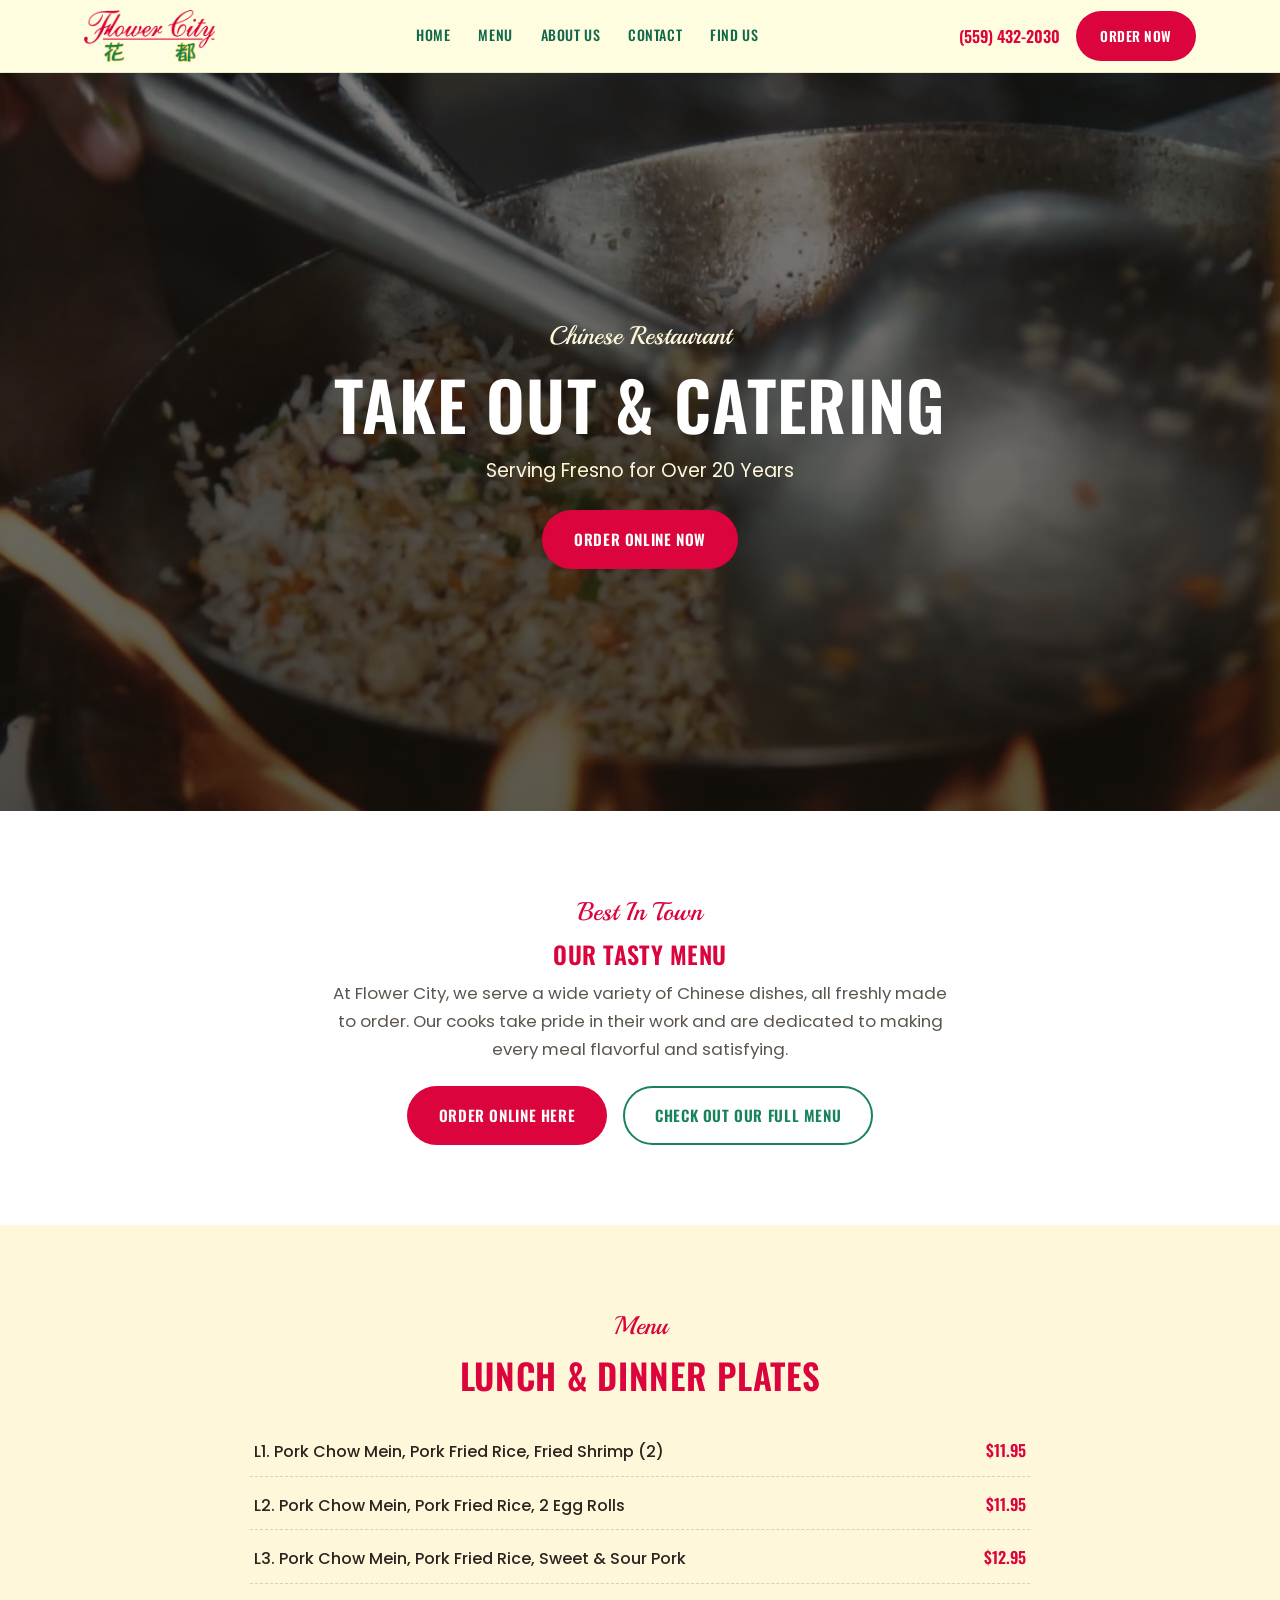
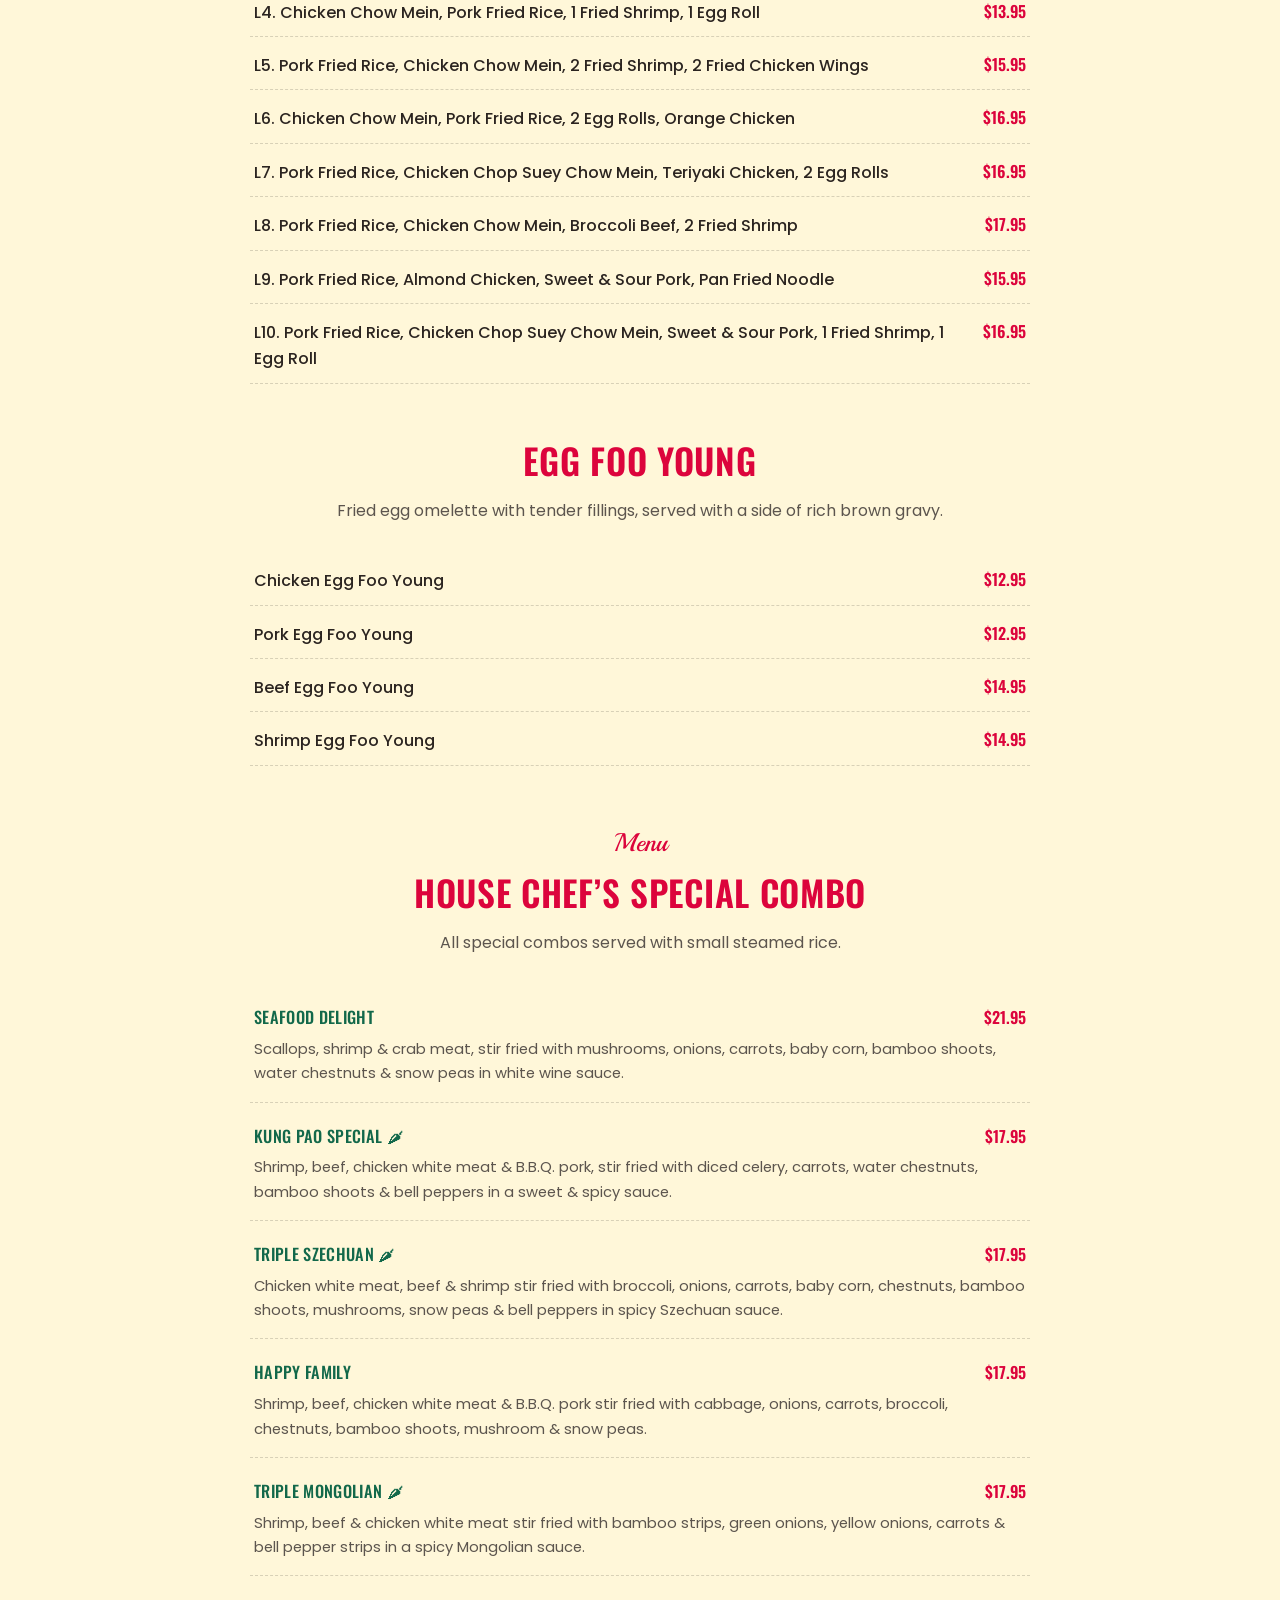
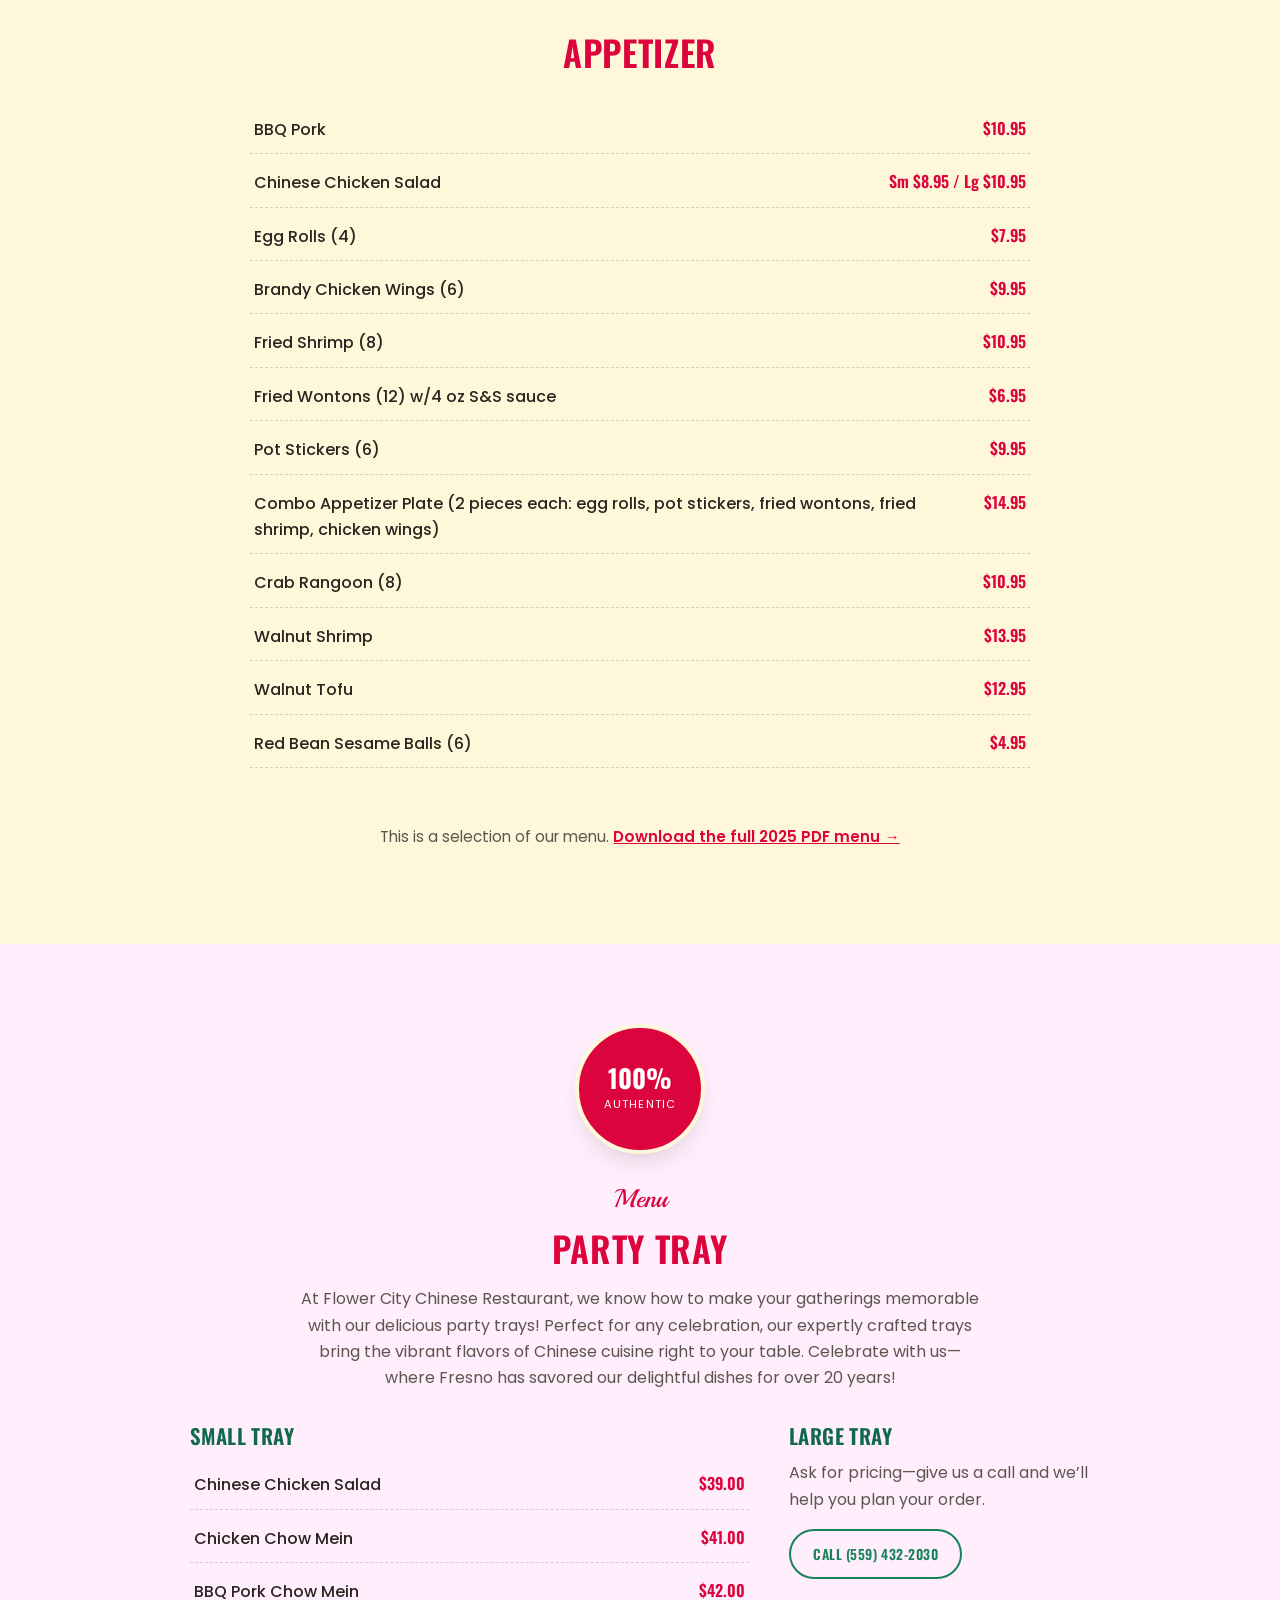
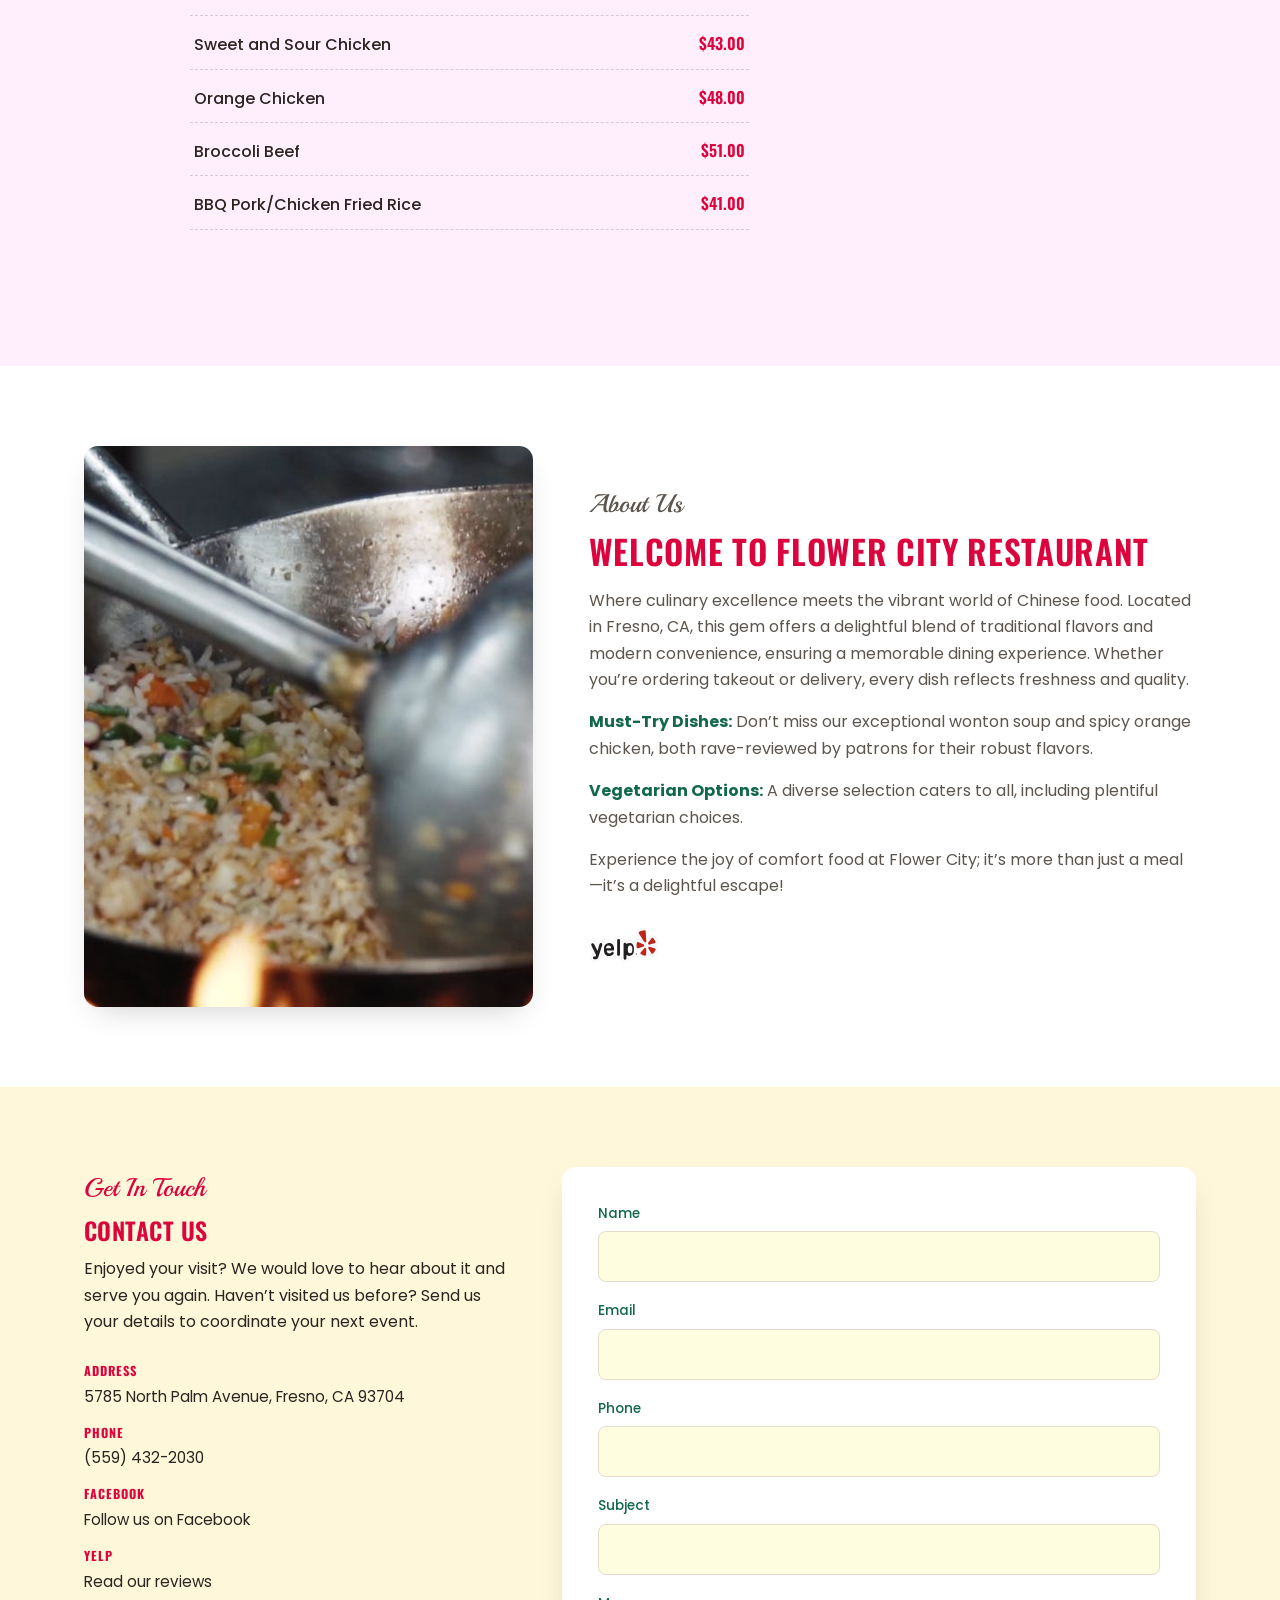
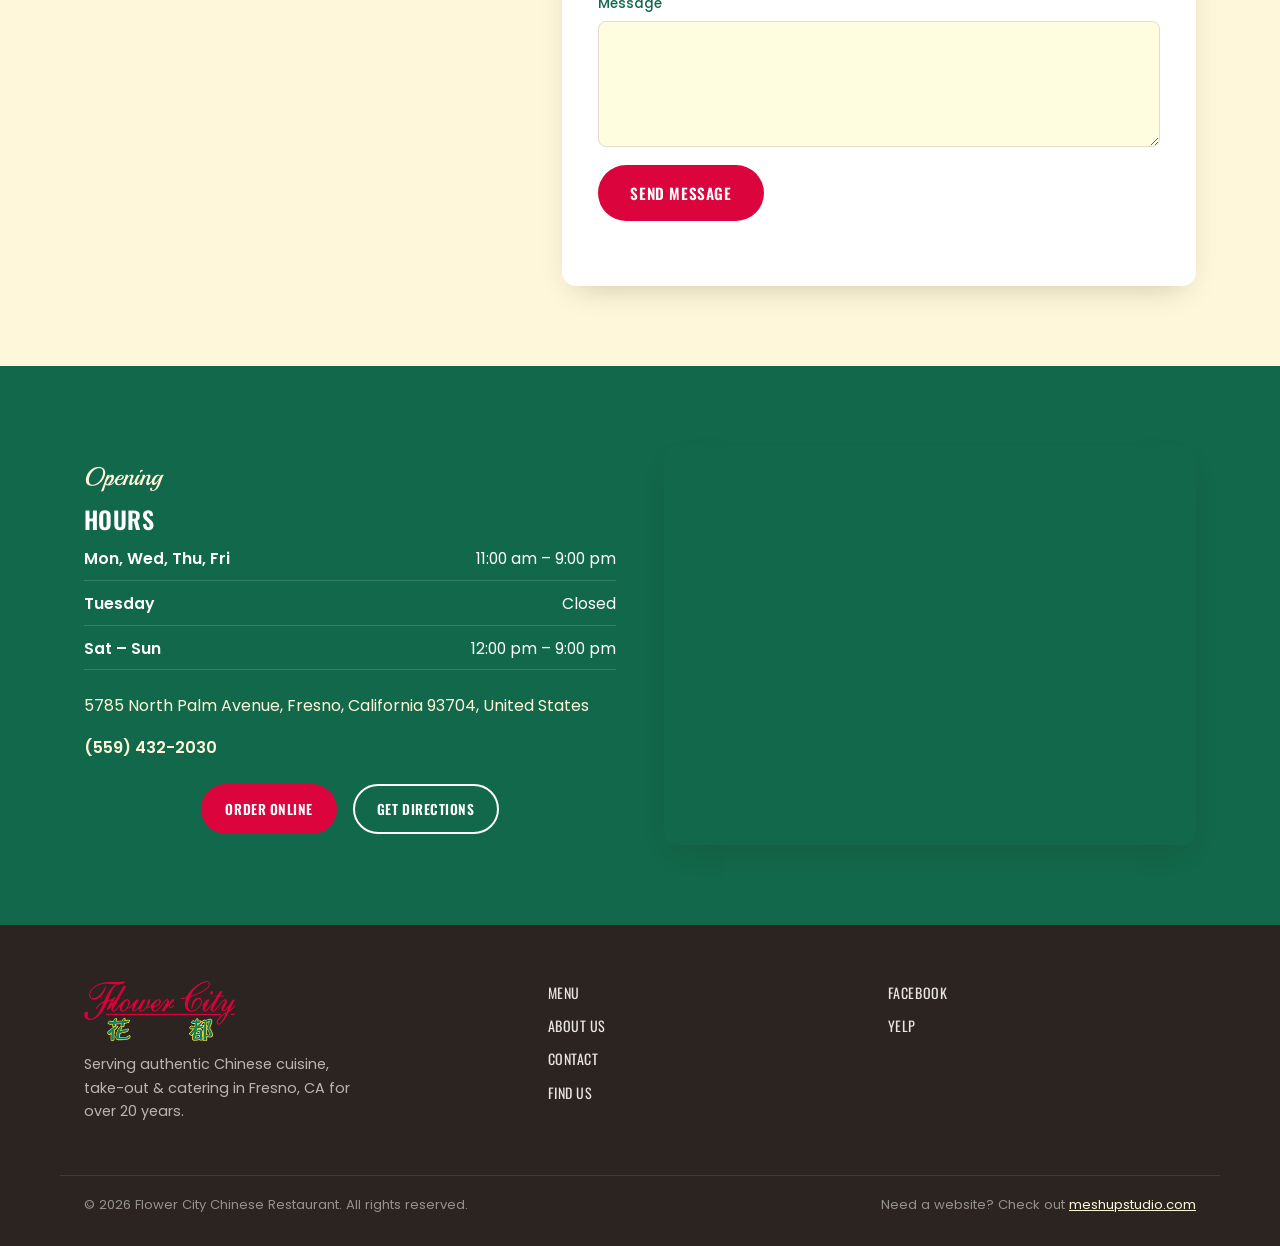
<file: index.html>
<!DOCTYPE html>
<html lang="en">
<head>
<meta charset="UTF-8">
<meta name="viewport" content="width=device-width, initial-scale=1.0">
<title>Chinese Restaurant | Flower City Chinese Restaurant | Fresno, CA</title>
<meta name="description" content="Savor authentic Chinese cuisine with take-out & catering at Flower City. Order now for delicious meals perfect for any occasion!">
<meta property="og:type" content="website">
<meta property="og:title" content="Chinese Restaurant | Flower City Chinese Restaurant | Fresno, CA">
<meta property="og:description" content="Savor authentic Chinese cuisine with take-out & catering at Flower City. Order now for delicious meals perfect for any occasion!">
<link rel="icon" type="image/svg+xml" href="images/favicon.svg">
<link rel="preconnect" href="https://fonts.googleapis.com">
<link rel="preconnect" href="https://fonts.gstatic.com" crossorigin>
<link href="https://fonts.googleapis.com/css2?family=Oswald:wght@400;500;600;700&family=Poppins:wght@300;400;500;600;700&family=Playball&display=swap" rel="stylesheet">
<link rel="stylesheet" href="css/styles.css">
</head>
<body>

<a class="skip-link" href="#main">Skip to content</a>

<header class="site-header" id="top">
  <div class="container header-inner">
    <a href="#top" class="brand" aria-label="Flower City Chinese Restaurant home">
      <img src="images/logo.png" alt="Flower City Chinese Restaurant" height="52">
    </a>
    <nav class="main-nav" id="main-nav" aria-label="Primary">
      <ul>
        <li><a href="#top">Home</a></li>
        <li><a href="#menu">Menu</a></li>
        <li><a href="#about">About Us</a></li>
        <li><a href="#contact">Contact</a></li>
        <li><a href="#find-us">Find Us</a></li>
      </ul>
    </nav>
    <div class="header-actions">
      <a class="tel-link" href="tel:+15594322030">(559) 432-2030</a>
      <a class="btn btn-primary" href="https://www.flowercityfresno.net/dz3ryxih/flower-city-fresno-93704/order-online" target="_blank" rel="noopener">Order Now</a>
      <button class="nav-toggle" id="nav-toggle" aria-expanded="false" aria-controls="main-nav" aria-label="Toggle menu">
        <span></span><span></span><span></span>
      </button>
    </div>
  </div>
</header>

<main id="main">

  <section class="hero">
    <video class="hero-video" autoplay muted loop playsinline poster="images/hero-poster.jpg">
      <source src="video/hero.mp4" type="video/mp4">
    </video>
    <div class="hero-overlay"></div>
    <div class="container hero-inner">
      <p class="eyebrow eyebrow-light">Chinese Restaurant</p>
      <h1>Take Out &amp; Catering</h1>
      <p class="hero-lead">Serving Fresno for Over 20 Years</p>
      <div class="hero-cta">
        <a class="btn btn-primary btn-lg" href="https://www.flowercityfresno.net/dz3ryxih/flower-city-fresno-93704/order-online" target="_blank" rel="noopener">Order Online Now</a>
      </div>
    </div>
  </section>

  <section class="section intro">
    <div class="container intro-inner">
      <p class="eyebrow">Best In Town</p>
      <h2>Our Tasty Menu</h2>
      <p class="intro-lead">
        At Flower City, we serve a wide variety of Chinese dishes, all freshly
        made to order. Our cooks take pride in their work and are dedicated
        to making every meal flavorful and satisfying.
      </p>
      <div class="hero-cta">
        <a class="btn btn-primary btn-lg" href="https://www.flowercityfresno.net/dz3ryxih/flower-city-fresno-93704/order-online" target="_blank" rel="noopener">Order Online Here</a>
        <a class="btn btn-outline btn-lg" href="#menu">Check Out Our Full Menu</a>
      </div>
    </div>
  </section>

  <section id="menu" class="section menu-section">
    <div class="container">
      <div class="section-head reveal">
        <p class="eyebrow">Menu</p>
        <h2>Lunch &amp; Dinner Plates</h2>
      </div>

      <ul class="menu-list reveal">
        <li><span class="menu-item-name">L1. Pork Chow Mein, Pork Fried Rice, Fried Shrimp (2)</span><span class="menu-item-price">$11.95</span></li>
        <li><span class="menu-item-name">L2. Pork Chow Mein, Pork Fried Rice, 2 Egg Rolls</span><span class="menu-item-price">$11.95</span></li>
        <li><span class="menu-item-name">L3. Pork Chow Mein, Pork Fried Rice, Sweet &amp; Sour Pork</span><span class="menu-item-price">$12.95</span></li>
        <li><span class="menu-item-name">L4. Chicken Chow Mein, Pork Fried Rice, 1 Fried Shrimp, 1 Egg Roll</span><span class="menu-item-price">$13.95</span></li>
        <li><span class="menu-item-name">L5. Pork Fried Rice, Chicken Chow Mein, 2 Fried Shrimp, 2 Fried Chicken Wings</span><span class="menu-item-price">$15.95</span></li>
        <li><span class="menu-item-name">L6. Chicken Chow Mein, Pork Fried Rice, 2 Egg Rolls, Orange Chicken</span><span class="menu-item-price">$16.95</span></li>
        <li><span class="menu-item-name">L7. Pork Fried Rice, Chicken Chop Suey Chow Mein, Teriyaki Chicken, 2 Egg Rolls</span><span class="menu-item-price">$16.95</span></li>
        <li><span class="menu-item-name">L8. Pork Fried Rice, Chicken Chow Mein, Broccoli Beef, 2 Fried Shrimp</span><span class="menu-item-price">$17.95</span></li>
        <li><span class="menu-item-name">L9. Pork Fried Rice, Almond Chicken, Sweet &amp; Sour Pork, Pan Fried Noodle</span><span class="menu-item-price">$15.95</span></li>
        <li><span class="menu-item-name">L10. Pork Fried Rice, Chicken Chop Suey Chow Mein, Sweet &amp; Sour Pork, 1 Fried Shrimp, 1 Egg Roll</span><span class="menu-item-price">$16.95</span></li>
      </ul>

      <div class="section-head reveal">
        <h2>Egg Foo Young</h2>
        <p class="section-lead">Fried egg omelette with tender fillings, served with a side of rich brown gravy.</p>
      </div>
      <ul class="menu-list reveal">
        <li><span class="menu-item-name">Chicken Egg Foo Young</span><span class="menu-item-price">$12.95</span></li>
        <li><span class="menu-item-name">Pork Egg Foo Young</span><span class="menu-item-price">$12.95</span></li>
        <li><span class="menu-item-name">Beef Egg Foo Young</span><span class="menu-item-price">$14.95</span></li>
        <li><span class="menu-item-name">Shrimp Egg Foo Young</span><span class="menu-item-price">$14.95</span></li>
      </ul>

      <div class="section-head reveal">
        <p class="eyebrow">Menu</p>
        <h2>House Chef&rsquo;s Special Combo</h2>
        <p class="section-lead">All special combos served with small steamed rice.</p>
      </div>
      <ul class="menu-list menu-list-detailed reveal">
        <li>
          <div class="menu-item-row"><span class="menu-item-name">Seafood Delight</span><span class="menu-item-price">$21.95</span></div>
          <p class="menu-item-desc">Scallops, shrimp &amp; crab meat, stir fried with mushrooms, onions, carrots, baby corn, bamboo shoots, water chestnuts &amp; snow peas in white wine sauce.</p>
        </li>
        <li>
          <div class="menu-item-row"><span class="menu-item-name">Kung Pao Special &#127798;</span><span class="menu-item-price">$17.95</span></div>
          <p class="menu-item-desc">Shrimp, beef, chicken white meat &amp; B.B.Q. pork, stir fried with diced celery, carrots, water chestnuts, bamboo shoots &amp; bell peppers in a sweet &amp; spicy sauce.</p>
        </li>
        <li>
          <div class="menu-item-row"><span class="menu-item-name">Triple Szechuan &#127798;</span><span class="menu-item-price">$17.95</span></div>
          <p class="menu-item-desc">Chicken white meat, beef &amp; shrimp stir fried with broccoli, onions, carrots, baby corn, chestnuts, bamboo shoots, mushrooms, snow peas &amp; bell peppers in spicy Szechuan sauce.</p>
        </li>
        <li>
          <div class="menu-item-row"><span class="menu-item-name">Happy Family</span><span class="menu-item-price">$17.95</span></div>
          <p class="menu-item-desc">Shrimp, beef, chicken white meat &amp; B.B.Q. pork stir fried with cabbage, onions, carrots, broccoli, chestnuts, bamboo shoots, mushroom &amp; snow peas.</p>
        </li>
        <li>
          <div class="menu-item-row"><span class="menu-item-name">Triple Mongolian &#127798;</span><span class="menu-item-price">$17.95</span></div>
          <p class="menu-item-desc">Shrimp, beef &amp; chicken white meat stir fried with bamboo strips, green onions, yellow onions, carrots &amp; bell pepper strips in a spicy Mongolian sauce.</p>
        </li>
      </ul>

      <div class="section-head reveal">
        <h2>Appetizer</h2>
      </div>
      <ul class="menu-list reveal">
        <li><span class="menu-item-name">BBQ Pork</span><span class="menu-item-price">$10.95</span></li>
        <li><span class="menu-item-name">Chinese Chicken Salad</span><span class="menu-item-price">Sm $8.95 / Lg $10.95</span></li>
        <li><span class="menu-item-name">Egg Rolls (4)</span><span class="menu-item-price">$7.95</span></li>
        <li><span class="menu-item-name">Brandy Chicken Wings (6)</span><span class="menu-item-price">$9.95</span></li>
        <li><span class="menu-item-name">Fried Shrimp (8)</span><span class="menu-item-price">$10.95</span></li>
        <li><span class="menu-item-name">Fried Wontons (12) w/4 oz S&amp;S sauce</span><span class="menu-item-price">$6.95</span></li>
        <li><span class="menu-item-name">Pot Stickers (6)</span><span class="menu-item-price">$9.95</span></li>
        <li><span class="menu-item-name">Combo Appetizer Plate (2 pieces each: egg rolls, pot stickers, fried wontons, fried shrimp, chicken wings)</span><span class="menu-item-price">$14.95</span></li>
        <li><span class="menu-item-name">Crab Rangoon (8)</span><span class="menu-item-price">$10.95</span></li>
        <li><span class="menu-item-name">Walnut Shrimp</span><span class="menu-item-price">$13.95</span></li>
        <li><span class="menu-item-name">Walnut Tofu</span><span class="menu-item-price">$12.95</span></li>
        <li><span class="menu-item-name">Red Bean Sesame Balls (6)</span><span class="menu-item-price">$4.95</span></li>
      </ul>

      <p class="menu-pdf-note reveal">
        This is a selection of our menu.
        <a href="files/flower-city-menu-2025.pdf" target="_blank" rel="noopener">Download the full 2025 PDF menu &rarr;</a>
      </p>
    </div>
  </section>

  <section class="section party-tray">
    <div class="container party-tray-inner">
      <div class="badge-100 reveal" aria-hidden="true">
        <span>100%</span>
        <small>Authentic</small>
      </div>
      <div class="section-head reveal">
        <p class="eyebrow">Menu</p>
        <h2>Party Tray</h2>
        <p class="section-lead">
          At Flower City Chinese Restaurant, we know how to make your gatherings
          memorable with our delicious party trays! Perfect for any celebration,
          our expertly crafted trays bring the vibrant flavors of Chinese cuisine
          right to your table. Celebrate with us&mdash;where Fresno has savored
          our delightful dishes for over 20 years!
        </p>
      </div>
      <div class="tray-grid">
        <div class="reveal">
          <h3>Small Tray</h3>
          <ul class="menu-list">
            <li><span class="menu-item-name">Chinese Chicken Salad</span><span class="menu-item-price">$39.00</span></li>
            <li><span class="menu-item-name">Chicken Chow Mein</span><span class="menu-item-price">$41.00</span></li>
            <li><span class="menu-item-name">BBQ Pork Chow Mein</span><span class="menu-item-price">$42.00</span></li>
            <li><span class="menu-item-name">Sweet and Sour Chicken</span><span class="menu-item-price">$43.00</span></li>
            <li><span class="menu-item-name">Orange Chicken</span><span class="menu-item-price">$48.00</span></li>
            <li><span class="menu-item-name">Broccoli Beef</span><span class="menu-item-price">$51.00</span></li>
            <li><span class="menu-item-name">BBQ Pork/Chicken Fried Rice</span><span class="menu-item-price">$41.00</span></li>
          </ul>
        </div>
        <div class="reveal">
          <h3>Large Tray</h3>
          <p class="tray-note">Ask for pricing&mdash;give us a call and we&rsquo;ll help you plan your order.</p>
          <a class="btn btn-outline" href="tel:+15594322030">Call (559) 432-2030</a>
        </div>
      </div>
    </div>
  </section>

  <section id="about" class="section about">
    <div class="container about-grid">
      <div class="about-media reveal">
        <img src="images/hero-poster.jpg" alt="Fresh fried rice being prepared at Flower City Chinese Restaurant">
      </div>
      <div class="about-copy reveal">
        <p class="eyebrow">About Us</p>
        <h2>Welcome to Flower City Restaurant</h2>
        <p>
          Where culinary excellence meets the vibrant world of Chinese food.
          Located in Fresno, CA, this gem offers a delightful blend of
          traditional flavors and modern convenience, ensuring a memorable
          dining experience. Whether you&rsquo;re ordering takeout or
          delivery, every dish reflects freshness and quality.
        </p>
        <p><strong>Must-Try Dishes:</strong> Don&rsquo;t miss our exceptional
          wonton soup and spicy orange chicken, both rave-reviewed by
          patrons for their robust flavors.</p>
        <p><strong>Vegetarian Options:</strong> A diverse selection caters to
          all, including plentiful vegetarian choices.</p>
        <p>Experience the joy of comfort food at Flower City; it&rsquo;s more
          than just a meal&mdash;it&rsquo;s a delightful escape!</p>
        <a class="yelp-badge" href="https://yelp.com/biz/flower-city-restaurant-fresno" target="_blank" rel="noopener">
          <img src="images/yelp-badge.svg" alt="Read our reviews on Yelp">
        </a>
      </div>
    </div>
  </section>

  <section id="contact" class="section contact">
    <div class="container contact-grid">
      <div class="contact-copy reveal">
        <p class="eyebrow">Get In Touch</p>
        <h2>Contact Us</h2>
        <p>
          Enjoyed your visit? We would love to hear about it and serve you
          again. Haven&rsquo;t visited us before? Send us your details to
          coordinate your next event.
        </p>
        <ul class="contact-details">
          <li><strong>Address</strong><span>5785 North Palm Avenue, Fresno, CA 93704</span></li>
          <li><strong>Phone</strong><span><a href="tel:+15594322030">(559) 432-2030</a></span></li>
          <li><strong>Facebook</strong><span><a href="https://www.facebook.com/flower-city-restaurant/113417638999932" target="_blank" rel="noopener">Follow us on Facebook</a></span></li>
          <li><strong>Yelp</strong><span><a href="https://yelp.com/biz/flower-city-restaurant-fresno" target="_blank" rel="noopener">Read our reviews</a></span></li>
        </ul>
      </div>
      <form class="contact-form reveal" name="contact" method="POST" netlify data-netlify="true" netlify-honeypot="bot-field">
        <input type="hidden" name="form-name" value="contact">
        <p class="hidden-field"><label>Don&rsquo;t fill this out: <input name="bot-field"></label></p>
        <div class="form-row">
          <label for="name">Name</label>
          <input type="text" id="name" name="name" required autocomplete="name">
        </div>
        <div class="form-row">
          <label for="email">Email</label>
          <input type="email" id="email" name="email" required autocomplete="email">
        </div>
        <div class="form-row">
          <label for="phone">Phone</label>
          <input type="tel" id="phone" name="phone" autocomplete="tel">
        </div>
        <div class="form-row">
          <label for="subject">Subject</label>
          <input type="text" id="subject" name="subject">
        </div>
        <div class="form-row">
          <label for="message">Message</label>
          <textarea id="message" name="message" rows="4" required></textarea>
        </div>
        <button class="btn btn-primary btn-lg" type="submit">Send Message</button>
        <p class="form-note" id="form-status" role="status" aria-live="polite"></p>
      </form>
    </div>
  </section>

  <section id="find-us" class="section find-us">
    <div class="container find-us-inner">
      <div class="find-us-copy reveal">
        <p class="eyebrow eyebrow-light">Opening</p>
        <h2>Hours</h2>
        <ul class="hours-list">
          <li><span>Mon, Wed, Thu, Fri</span><span>11:00 am &ndash; 9:00 pm</span></li>
          <li><span>Tuesday</span><span>Closed</span></li>
          <li><span>Sat &ndash; Sun</span><span>12:00 pm &ndash; 9:00 pm</span></li>
        </ul>
        <p class="find-us-address">5785 North Palm Avenue, Fresno, California 93704, United States</p>
        <p class="find-us-phone"><a href="tel:+15594322030">(559) 432-2030</a></p>
        <div class="hero-cta">
          <a class="btn btn-primary" href="https://www.flowercityfresno.net/dz3ryxih/flower-city-fresno-93704/order-online" target="_blank" rel="noopener">Order Online</a>
          <a class="btn btn-outline btn-outline-light" href="https://www.google.com/maps/dir/?api=1&destination=5785%20N%20Palm%20Ave%2C%20Fresno%2C%20CA%2093704" target="_blank" rel="noopener">Get Directions</a>
        </div>
      </div>
      <div class="find-us-map reveal">
        <iframe
          title="Flower City Chinese Restaurant location map"
          src="https://www.google.com/maps?q=5785+N+Palm+Ave,+Fresno,+CA+93704&output=embed"
          loading="lazy"
          referrerpolicy="no-referrer-when-downgrade">
        </iframe>
      </div>
    </div>
  </section>

</main>

<footer class="site-footer">
  <div class="container footer-inner">
    <div class="footer-brand">
      <img src="images/logo.png" alt="Flower City Chinese Restaurant" height="60">
      <p>Serving authentic Chinese cuisine, take-out &amp; catering in Fresno, CA for over 20 years.</p>
    </div>
    <nav class="footer-nav" aria-label="Footer">
      <a href="#menu">Menu</a>
      <a href="#about">About Us</a>
      <a href="#contact">Contact</a>
      <a href="#find-us">Find Us</a>
    </nav>
    <div class="footer-social" aria-label="Social media">
      <a href="https://www.facebook.com/flower-city-restaurant/113417638999932" target="_blank" rel="noopener">Facebook</a>
      <a href="https://yelp.com/biz/flower-city-restaurant-fresno" target="_blank" rel="noopener">Yelp</a>
    </div>
  </div>
  <div class="container footer-bottom">
    <p>&copy; <span id="year"></span> Flower City Chinese Restaurant. All rights reserved.</p>
    <p class="footer-credit">Need a website? Check out <a href="http://meshupstudio.com" target="_blank" rel="noopener">meshupstudio.com</a></p>
  </div>
</footer>

<script src="js/main.js"></script>
</body>
</html>
</file>
<file: css/styles.css>
/* ---------- Design tokens (from Flower City brand) ---------- */
:root {
  --red: #DC043C;
  --red-dark: #B5032F;
  --green: #18825A;
  --green-dark: #12684A;
  --cream: #FFFDE0;
  --pink: #FFEFFC;
  --gold-cream: #FFF7D9;
  --white: #FFFFFF;
  --charcoal: #2B2420;
  --ink-muted: #5c554e;

  --font-head: 'Oswald', Arial, sans-serif;
  --font-body: 'Poppins', -apple-system, BlinkMacSystemFont, 'Segoe UI', sans-serif;
  --font-script: 'Playball', cursive;

  --radius: 14px;
  --shadow: 0 12px 30px -14px rgba(43,36,32,0.28);
  --container: 1160px;
}

* { box-sizing: border-box; }
html { scroll-behavior: smooth; }
body {
  margin: 0;
  font-family: var(--font-body);
  color: var(--charcoal);
  background: var(--cream);
  line-height: 1.65;
  -webkit-font-smoothing: antialiased;
}
img { max-width: 100%; display: block; }
a { color: inherit; text-decoration: none; }
h1, h2, h3 {
  font-family: var(--font-head);
  font-weight: 600;
  text-transform: uppercase;
  letter-spacing: .02em;
  margin: 0 0 .5em;
  line-height: 1.15;
  color: var(--red);
}
p { margin: 0 0 1em; }
ul { list-style: none; margin: 0; padding: 0; }

.container {
  max-width: var(--container);
  margin: 0 auto;
  padding: 0 24px;
}

.skip-link {
  position: absolute;
  left: -999px;
  top: 0;
  background: var(--green);
  color: var(--white);
  padding: 10px 16px;
  z-index: 1000;
}
.skip-link:focus { left: 12px; top: 12px; }

/* ---------- Buttons ---------- */
.btn {
  display: inline-flex;
  align-items: center;
  justify-content: center;
  gap: .4em;
  padding: 12px 22px;
  border-radius: 999px;
  font-weight: 600;
  font-family: var(--font-head);
  text-transform: uppercase;
  letter-spacing: .04em;
  font-size: .85rem;
  border: 2px solid transparent;
  cursor: pointer;
  transition: transform .15s ease, background .2s ease, color .2s ease, box-shadow .2s ease;
}
.btn-primary { background: var(--red); color: var(--white); }
.btn-primary:hover { background: var(--red-dark); transform: translateY(-1px); }
.btn-outline { border-color: var(--green); color: var(--green); background: transparent; }
.btn-outline:hover { background: var(--green); color: var(--white); }
.btn-outline-light { border-color: var(--white); color: var(--white); }
.btn-outline-light:hover { background: var(--white); color: var(--green-dark); }
.btn-lg { padding: 15px 30px; font-size: .95rem; }

/* ---------- Header ---------- */
.site-header {
  position: sticky;
  top: 0;
  z-index: 100;
  background: rgba(255,253,224,0.94);
  backdrop-filter: blur(8px);
  border-bottom: 1px solid rgba(24,130,90,0.12);
}
.header-inner {
  display: flex;
  align-items: center;
  justify-content: space-between;
  padding-top: 10px;
  padding-bottom: 10px;
  gap: 24px;
}
.brand img { height: 52px; width: auto; }
.main-nav ul { display: flex; gap: 28px; }
.main-nav a {
  font-family: var(--font-head);
  text-transform: uppercase;
  letter-spacing: .04em;
  font-weight: 500;
  font-size: .88rem;
  color: var(--green-dark);
  position: relative;
  padding: 4px 0;
}
.main-nav a::after {
  content: '';
  position: absolute;
  left: 0; bottom: -2px;
  width: 0; height: 2px;
  background: var(--red);
  transition: width .2s ease;
}
.main-nav a:hover::after { width: 100%; }

.header-actions { display: flex; align-items: center; gap: 16px; }
.tel-link { font-weight: 600; color: var(--red); white-space: nowrap; font-family: var(--font-head); }

.nav-toggle {
  display: none;
  flex-direction: column;
  gap: 5px;
  background: none;
  border: none;
  cursor: pointer;
  padding: 8px;
}
.nav-toggle span { width: 24px; height: 2px; background: var(--green-dark); border-radius: 2px; }

/* ---------- Hero ---------- */
.hero {
  position: relative;
  overflow: hidden;
  min-height: 82vh;
  display: flex;
  align-items: center;
  color: var(--white);
}
.hero-video {
  position: absolute;
  inset: 0;
  width: 100%;
  height: 100%;
  object-fit: cover;
  z-index: 0;
}
.hero-overlay {
  position: absolute;
  inset: 0;
  background: linear-gradient(180deg, rgba(20,16,10,0.55) 0%, rgba(20,16,10,0.7) 100%);
  z-index: 1;
}
.hero-inner {
  position: relative;
  z-index: 2;
  text-align: center;
  padding: 90px 0;
}
.eyebrow {
  font-family: var(--font-script);
  font-size: 1.6rem;
  color: var(--red);
  margin-bottom: .3em;
  text-transform: none;
  letter-spacing: 0;
}
.eyebrow-light { color: var(--gold-cream); }
.hero h1 {
  font-size: clamp(2.4rem, 6vw, 4.2rem);
  color: var(--white);
  margin-bottom: .2em;
}
.hero-lead {
  font-size: 1.2rem;
  max-width: 44ch;
  margin: 0 auto 1.2em;
  color: var(--gold-cream);
}
.hero-cta { display: flex; gap: 16px; margin-top: 1.4em; flex-wrap: wrap; justify-content: center; }

/* ---------- Intro ---------- */
.intro { text-align: center; background: var(--white); }
.intro-inner { max-width: 680px; margin: 0 auto; }
.intro-lead { color: var(--ink-muted); font-size: 1.05rem; }

/* ---------- Sections ---------- */
.section { padding: 80px 0; }
.section-head { max-width: 680px; margin: 0 auto 32px; text-align: center; }
.section-head h2 { font-size: clamp(1.7rem, 3vw, 2.2rem); }
.section-lead { color: var(--ink-muted); }

/* ---------- Menu ---------- */
.menu-section { background: var(--gold-cream); }
.menu-list {
  max-width: 780px;
  margin: 0 auto 56px;
  display: flex;
  flex-direction: column;
  gap: 4px;
}
.menu-list li {
  display: flex;
  align-items: baseline;
  gap: 10px;
  padding: 10px 4px;
  border-bottom: 1px dashed rgba(43,36,32,0.18);
}
.menu-item-name { flex: 1; font-weight: 500; }
.menu-item-price {
  font-family: var(--font-head);
  color: var(--red);
  font-weight: 600;
  white-space: nowrap;
}
.menu-list-detailed li { display: block; padding: 16px 4px; }
.menu-item-row { display: flex; justify-content: space-between; align-items: baseline; gap: 10px; }
.menu-item-row .menu-item-name { font-family: var(--font-head); text-transform: uppercase; letter-spacing: .02em; font-size: 1.02rem; color: var(--green-dark); }
.menu-item-desc { margin: 6px 0 0; color: var(--ink-muted); font-size: .92rem; }

.menu-pdf-note {
  text-align: center;
  font-size: .95rem;
  color: var(--ink-muted);
}
.menu-pdf-note a { color: var(--red); font-weight: 600; text-decoration: underline; }

/* ---------- Party Tray ---------- */
.party-tray { background: var(--pink); position: relative; }
.party-tray-inner { position: relative; }
.badge-100 {
  width: 130px;
  height: 130px;
  border-radius: 50%;
  background: var(--red);
  color: var(--white);
  display: flex;
  flex-direction: column;
  align-items: center;
  justify-content: center;
  margin: 0 auto 24px;
  box-shadow: var(--shadow);
  border: 4px solid var(--gold-cream);
}
.badge-100 span { font-family: var(--font-head); font-size: 1.6rem; font-weight: 700; line-height: 1; }
.badge-100 small { font-size: .7rem; text-transform: uppercase; letter-spacing: .1em; margin-top: 4px; }

.tray-grid {
  display: grid;
  grid-template-columns: 1.3fr .7fr;
  gap: 40px;
  max-width: 900px;
  margin: 0 auto;
  align-items: start;
}
.tray-grid h3 { color: var(--green-dark); font-size: 1.3rem; margin-bottom: .6em; }
.tray-note { color: var(--ink-muted); }

/* ---------- About ---------- */
.about { background: var(--white); }
.about-grid {
  display: grid;
  grid-template-columns: .85fr 1.15fr;
  gap: 56px;
  align-items: center;
}
.about-media img {
  border-radius: var(--radius);
  box-shadow: var(--shadow);
  aspect-ratio: 4/5;
  object-fit: cover;
}
.about-copy h2 { font-size: clamp(1.7rem, 3vw, 2.1rem); }
.about-copy p { color: var(--ink-muted); }
.about-copy strong { color: var(--green-dark); }
.yelp-badge { display: inline-block; margin-top: 12px; transition: opacity .2s ease; }
.yelp-badge:hover { opacity: .8; }
.yelp-badge img { height: 34px; width: auto; }

/* ---------- Contact ---------- */
.contact { background: var(--gold-cream); }
.contact-grid {
  display: grid;
  grid-template-columns: .8fr 1.2fr;
  gap: 56px;
}
.contact-details { margin-top: 1.6em; display: flex; flex-direction: column; gap: 14px; }
.contact-details li { display: flex; flex-direction: column; font-size: .95rem; }
.contact-details strong { color: var(--red); font-family: var(--font-head); font-size: .78rem; text-transform: uppercase; letter-spacing: .08em; margin-bottom: 2px; }
.contact-details a:hover { text-decoration: underline; }

.contact-form {
  background: var(--white);
  border-radius: var(--radius);
  padding: 36px;
  box-shadow: var(--shadow);
}
.form-row { margin-bottom: 18px; display: flex; flex-direction: column; gap: 6px; }
.form-row label { font-size: .85rem; font-weight: 500; color: var(--green-dark); }
.form-row input, .form-row textarea {
  font-family: var(--font-body);
  font-size: 1rem;
  padding: 12px 14px;
  border: 1px solid #e3dcc8;
  border-radius: 8px;
  background: var(--cream);
  color: var(--charcoal);
  resize: vertical;
}
.form-row input:focus, .form-row textarea:focus {
  outline: none;
  border-color: var(--red);
  box-shadow: 0 0 0 3px rgba(220,4,60,0.15);
}
.hidden-field { position: absolute; left: -9999px; }
.form-note { margin: 12px 0 0; font-size: .88rem; color: var(--green); min-height: 1.2em; }

/* ---------- Find Us ---------- */
.find-us { background: var(--green-dark); color: var(--white); }
.find-us-inner {
  display: grid;
  grid-template-columns: 1fr 1fr;
  gap: 48px;
  align-items: center;
}
.find-us h2 { color: var(--white); }
.hours-list { display: flex; flex-direction: column; gap: 10px; margin-bottom: 1.4em; }
.hours-list li {
  display: flex;
  justify-content: space-between;
  gap: 16px;
  padding-bottom: 8px;
  border-bottom: 1px solid rgba(255,255,255,0.15);
  font-size: .98rem;
}
.hours-list li span:first-child { font-weight: 600; }
.find-us-address, .find-us-phone { color: var(--gold-cream); }
.find-us-phone a { font-weight: 600; }
.find-us-map { border-radius: var(--radius); overflow: hidden; box-shadow: var(--shadow); aspect-ratio: 4/3; }
.find-us-map iframe { width: 100%; height: 100%; border: 0; }

/* ---------- Footer ---------- */
.site-footer { background: var(--charcoal); color: #e9e6df; padding-top: 56px; }
.footer-inner {
  display: grid;
  grid-template-columns: 1.4fr 1fr 1fr;
  gap: 32px;
  padding-bottom: 36px;
  border-bottom: 1px solid rgba(255,255,255,0.1);
}
.footer-brand img { margin-bottom: 12px; }
.footer-brand p { font-size: .9rem; color: #b9b6ad; max-width: 32ch; }
.footer-nav, .footer-social {
  display: flex; flex-direction: column; gap: 10px; align-self: start;
  font-family: var(--font-head); text-transform: uppercase; letter-spacing: .04em; font-size: .88rem;
}
.footer-nav a:hover, .footer-social a:hover { color: var(--red); }
.footer-bottom {
  padding: 18px 24px;
  font-size: .82rem;
  color: #93938c;
  display: flex;
  justify-content: space-between;
  flex-wrap: wrap;
  gap: 8px;
}
.footer-credit a { color: var(--gold-cream); text-decoration: underline; }

/* ---------- Reveal animation ---------- */
.reveal { opacity: 0; transform: translateY(18px); transition: opacity .6s ease, transform .6s ease; }
.reveal.is-visible { opacity: 1; transform: translateY(0); }

/* ---------- Responsive ---------- */
@media (max-width: 980px) {
  .about-grid { grid-template-columns: 1fr; }
  .about-media { order: -1; }
  .contact-grid { grid-template-columns: 1fr; }
  .find-us-inner { grid-template-columns: 1fr; }
  .tray-grid { grid-template-columns: 1fr; }
  .footer-inner { grid-template-columns: 1fr; }
}

@media (max-width: 760px) {
  .main-nav, .tel-link, .header-actions .btn-primary { display: none; }
  .nav-toggle { display: flex; }
  .site-header.nav-open .main-nav {
    display: flex;
    position: absolute;
    top: 100%; left: 0; right: 0;
    background: var(--cream);
    border-bottom: 1px solid rgba(24,130,90,0.12);
    padding: 16px 24px 24px;
  }
  .site-header.nav-open .main-nav ul { flex-direction: column; gap: 16px; }
  .hero { min-height: 70vh; }
  .menu-list li { flex-direction: column; align-items: flex-start; gap: 2px; }
  .footer-bottom { flex-direction: column; text-align: center; }
}
</file>
